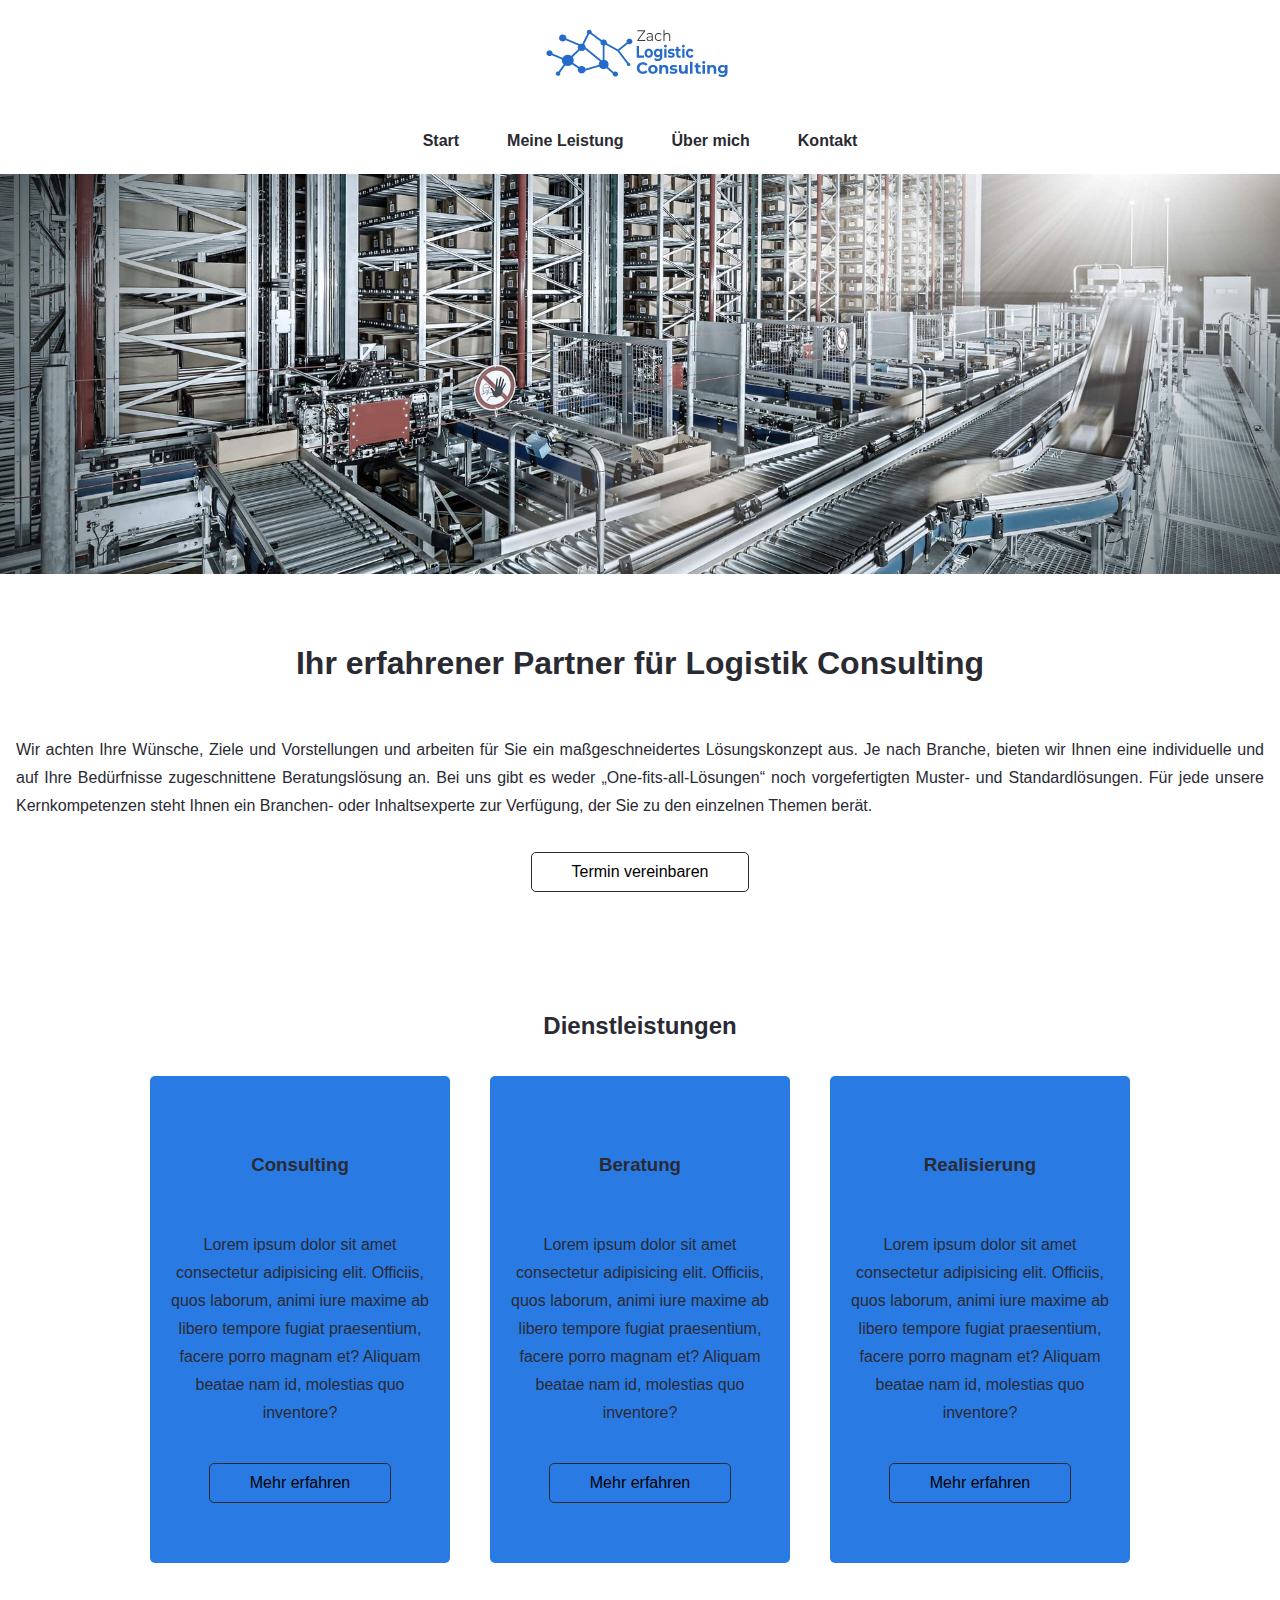
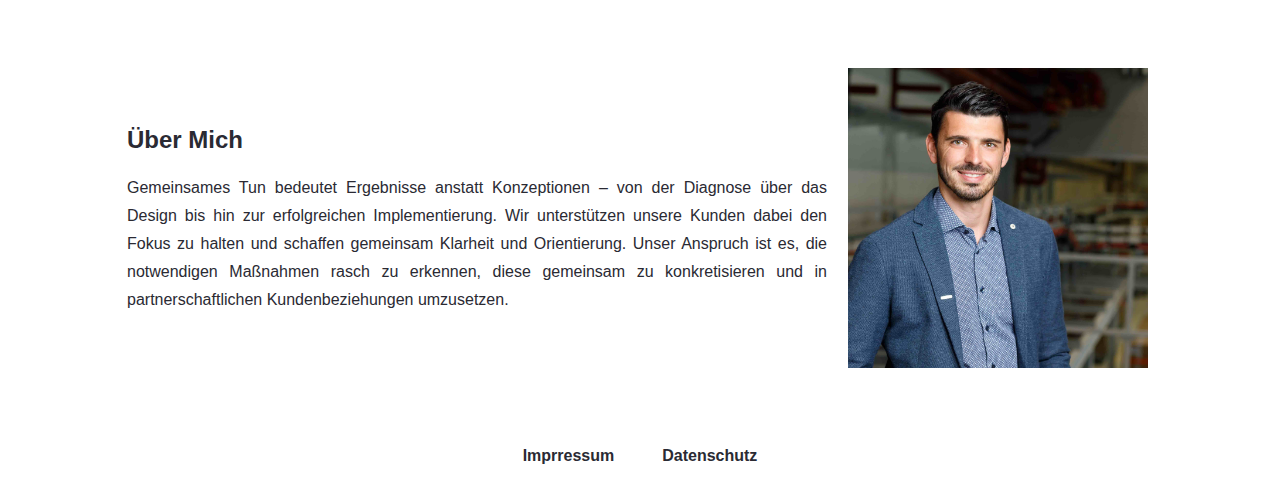
<file: index.html>
<html lang="de">
    <head>
        <title>Startseite | Zach Logistik Consulting</title> <!--Title der Seite-->
        <meta charset="UTF-8"/> <!--Damit ÄÜÖs gemacht werden-->
        <meta name="viewport" content="width=device-width, initial-scale=1.0" /><!--Contentbreite soll gleich der Device-Breite sein & die Pixel sollen überall 1 sein-->
        <link rel="stylesheet" type="text/css" href="styles.css"/>
    </head>

    <body>
        <header class="center">
            <a href="/">
                <img 
                    src="/images/Logo.png"  
                    alt="Logo Zach Logistik Consulting" 
                />
            </a>
        </header>
        <nav>
            <ul class="center">
                <li><a href="/">Start</a></li>
                <li><a href="/#leistung">Meine Leistung</a></li>
                <li><a href="/#mich">Über mich</a></li>
                <li><a href="/">Kontakt</a></li>
            </ul>
        </nav>
        <div id="teaser">
            <img
                src="/images/automatic-storage.jpg"
                alt="automatisiertes Lager"
            />
        </div>
        
        <section>
            <h1>Ihr erfahrener Partner für Logistik Consulting</h1>
            <p>Wir achten Ihre Wünsche, Ziele und Vorstellungen und arbeiten für Sie ein maßgeschneidertes Lösungskonzept aus. Je nach Branche, bieten wir Ihnen eine individuelle und auf Ihre Bedürfnisse zugeschnittene Beratungslösung an. Bei uns gibt es  weder „One-fits-all-Lösungen“ noch vorgefertigten Muster- und Standardlösungen. Für jede unsere Kernkompetenzen steht Ihnen ein Branchen- oder Inhaltsexperte zur Verfügung, der Sie zu den einzelnen Themen berät.</p>
            <a class="button" href="">Termin vereinbaren</a>
        </section>
        <section id="service-section">
            <h2>Dienstleistungen</h2>
            <div class="flex-container">
                <div class="card">
                    <h3>Consulting</h3>
                    <p>Lorem ipsum dolor sit amet consectetur adipisicing elit. Officiis, quos laborum, animi iure maxime ab libero tempore fugiat praesentium, facere porro magnam et? Aliquam beatae nam id, molestias quo inventore?</p>
                    <a class=button href="#">Mehr erfahren</a>
                </div>
                <div class="card">
                    <h3>Beratung</h3>
                    <p>Lorem ipsum dolor sit amet consectetur adipisicing elit. Officiis, quos laborum, animi iure maxime ab libero tempore fugiat praesentium, facere porro magnam et? Aliquam beatae nam id, molestias quo inventore?</p>
                    <a class=button href="#">Mehr erfahren</a>
                </div>
                <div class="card">
                    <h3>Realisierung</h3>
                    <p>Lorem ipsum dolor sit amet consectetur adipisicing elit. Officiis, quos laborum, animi iure maxime ab libero tempore fugiat praesentium, facere porro magnam et? Aliquam beatae nam id, molestias quo inventore?</p>
                    <a class=button href="#">Mehr erfahren</a>
                </div>
            </div>
            
        </section>
        <section id="about-me">
            <div class="about-me-container">
                <h2>Über Mich</h2>
                <p>Gemeinsames Tun bedeutet Ergebnisse anstatt Konzeptionen – von der Diagnose über das Design bis hin zur erfolgreichen Implementierung.  Wir unterstützen unsere Kunden dabei den Fokus zu halten und schaffen gemeinsam Klarheit und Orientierung. Unser Anspruch ist es, die notwendigen Maßnahmen rasch zu erkennen, diese gemeinsam zu konkretisieren und in partnerschaftlichen Kundenbeziehungen umzusetzen.</p>
            </div>
            <img src="/images/thomas.jpg" alt="Thomas Zach">
            
        
        </section>
        <footer>
            <ul class="center">
                <li><a href="/impressum.html">Imprressum</a></li>
                <li><a href="/datenschutz.html">Datenschutz</a></li>
            </ul>
        </footer>
    </body>
</html>
</file>
<file: styles.css>
:root{
    --main-brand-color:#297ae3;
    --primary-color: #2a2a33;
    --secondary-color: white;
    --light-secondary-color: #b3b4b6;
    --text-color: #2a2a33;
    --secondary-text-color: #2e3744;
}

body {
    padding: 0;
    margin: 0;
    font-family:'Segoe UI', Tahoma, Geneva, Verdana, sans-serif;
    color: var(--text-color)
    
}

header {
    margin: 24px;
    
}

h1 { /*bedeutet, dass wir einen kompletten Tag ansprechen*/
        font-family: Arial, Helvetica, sans-serif

}


.center { /*. bedeutet, dass man eine Klasse anspricht*/
    display: flex;
    justify-content: center; /*X-Achse*/
    align-items:center; /*Y-Achse*/
    }

nav {
    position: sticky;
    top: 0;
    background: #fff;
    
}

p {
    text-align: justify;
    line-height: 175%;
}

#teaser {
    width: 100%;
    height: 300px;
}

#teaser img {
    width: 100%;
    height: 100%;
    object-fit:cover; /*Das Bild passt sich innerhalb des Containers an*/
}

@media screen and (min-width:800px) { /*media=Zustand vom Screen - wenn der Bildschirm mindestens eine Breite von 800px hat, dann:*/
    #teaser {
        height: 400px;
    }

    
}

footer ul, nav ul {
    list-style: none;
    margin: 0;
    padding: 0;
    padding-top: 24px;
    padding-bottom: 24px;

}
footer ul li a, nav ul li a {
    font-weight: 600;
    padding: 24px;
    color: #2a2a33;
    text-decoration: none;

}

footer ul li a:hover, nav ul li a:hover { 
    text-decoration-line:underline;


}

section {
    padding: 50px 16px;
    margin-left: auto;
    margin-right: auto; /* Der Abstand wird automatisch gehalten -  */
    display: flex;
    justify-content:center;
    align-items: center;
    gap: 16px;
    flex-wrap: wrap;
}

.button {
    color: black;
    text-decoration: none;
    padding: 10px 40px;;
    border: 1px solid #2a2a33;
    width:fit-content;
    margin: 0 auto;
    border-radius: 5px;


}
.button:hover {
    background-color:#2a2a33;
    color: white;
    transition: 150ms ease-in-out;

}


.about-me-container {
    width: 700px;
}

#about-me img {
    width: 300px;
    max-width: 90%;
    border: 5px solid var(--secondary-color);
}

#service-section {
    max-width: 1000px;
}
.flex-container {
    display:flex;
    gap: 40px;
    justify-content:center;
    flex-wrap: wrap;
}

.card {
    background-color: var(--main-brand-color);
    padding: 60px 20px;
    display: flex;
    flex-direction: column;
    justify-content: center;
    gap: 20px;
    border-radius: 5px;
    width: 260px;
}

.card * {
    text-align: center;
}
</file>
